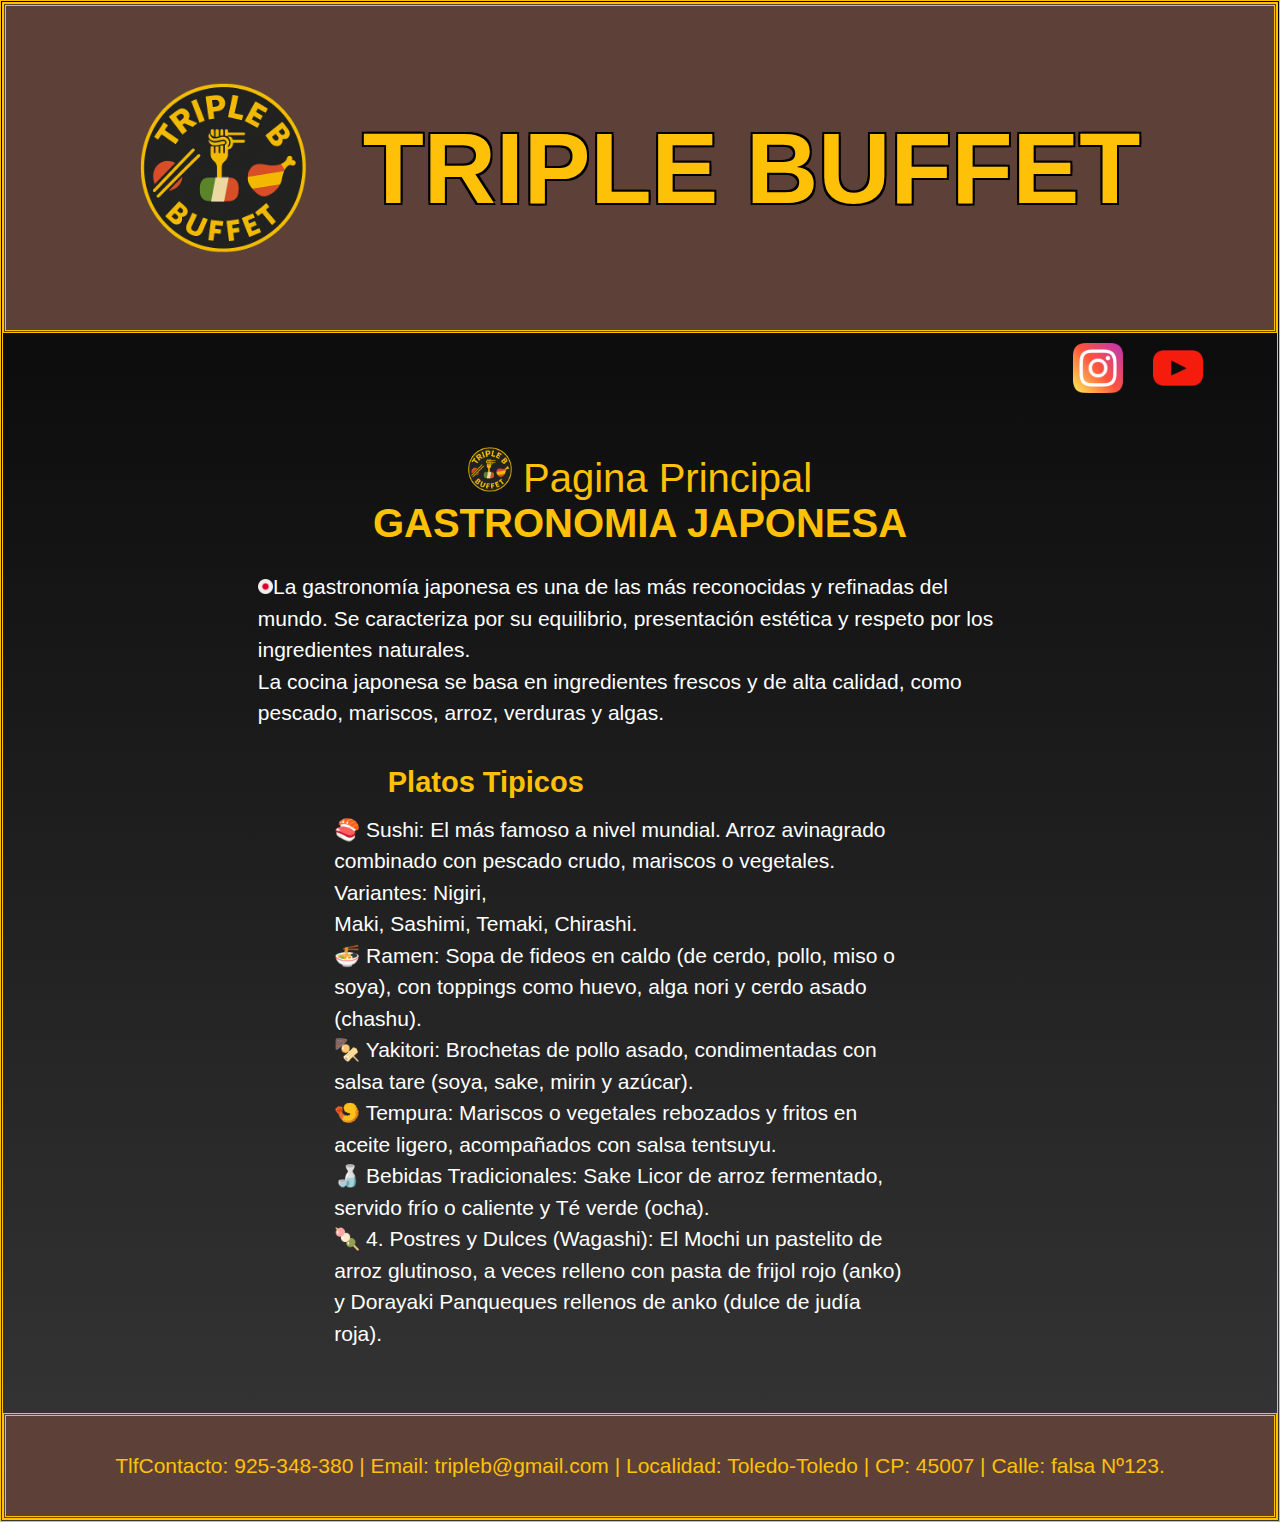
<file: paginaextra.html>
<!DOCTYPE html>
<html lang="es">
<head>
<!--referencia a archivo css, titulo pestaña e icono-->
    <meta charset="UTF-8"/>
    <link rel="stylesheet" href="styles.css"/>
    <link rel="icon" href="iconos/TRIPLE-B-ICONO.ico" type="image/x-icon"/>
    <title>Triple B - Buffet</title>
</head>

<body>
<!--encabezado y logotipo-->
<header>
<div class="encabezado">
    <img src="logotipo/logotipo.png" class="logo">
<!--primer titulo-->
    <h1 class="h1"> TRIPLE BUFFET </h1>
</div>
<!--botones a la derecha redes sociales-->
 <div class="redsocial">
     <a class="social1" href="https://www.instagram.com/morenokaiser/" target="_blank">
    <img src="iconos/instagram.png" alt="Ir a isntagram" width="50" />
     </a>
     <a class="social1" href="https://www.youtube.com/@DavidMoreno-ck4pj" target="_blank">
    <img src="iconos/youtube.png" alt="Ir a youtube" width="50"/>
    </a>
</div>
</header>


<main>
<nav>
    <ul class="ul">
        <li> 
        <a class="lista1" href="index.html"><img src="iconos/TRIPLE-B-ICONO.ico" alt="icono" class="iconos"> Pagina Principal </a>
        </li>
    </ul>
</nav>

<section>
    <h3 class="h3">GASTRONOMIA JAPONESA</h3>
         <article class="article">
                
                <p><img src="iconos/japon.png" alt="icono" class="iconosbanderas">La gastronomía japonesa es una de las más reconocidas y refinadas del mundo. Se caracteriza por su equilibrio, presentación estética y respeto por los ingredientes naturales.<br> 
                    La cocina japonesa se basa en ingredientes frescos y de alta calidad, como pescado, mariscos, arroz, verduras y algas.</p>

        <h2 class="h2">Platos Tipicos</h2>
                <p class="masp"></p>

<p class="masp">🍣 Sushi: El más famoso a nivel mundial. Arroz avinagrado combinado con pescado crudo, mariscos o vegetales. Variantes: Nigiri, <br> Maki, Sashimi, Temaki, Chirashi.</p>

<p class="masp">🍜 Ramen: Sopa de fideos en caldo (de cerdo, pollo, miso o soya), con toppings como huevo, alga nori y cerdo asado (chashu).</p>

<p class="masp">🍢 Yakitori: Brochetas de pollo asado, condimentadas con salsa tare (soya, sake, mirin y azúcar).</p>

<p class="masp">🍤 Tempura: Mariscos o vegetales rebozados y fritos en aceite ligero, acompañados con salsa tentsuyu.</p>

<p class="masp">🍶 Bebidas Tradicionales: Sake Licor de arroz fermentado, servido frío o caliente y Té verde (ocha).</p>

<p class="masp">🍡 4. Postres y Dulces (Wagashi): El Mochi un pastelito de arroz glutinoso, a veces relleno con pasta de frijol rojo (anko) <br> y Dorayaki Panqueques rellenos de anko (dulce de judía roja).</p>



         
            </article>
</section>
</main>
<footer class="footer">
        TlfContacto: 925-348-380    |   Email: tripleb@gmail.com    |   Localidad: Toledo-Toledo    |   CP: 45007   |   Calle: falsa Nº123. 
</footer>
</body>
</html>
</file>
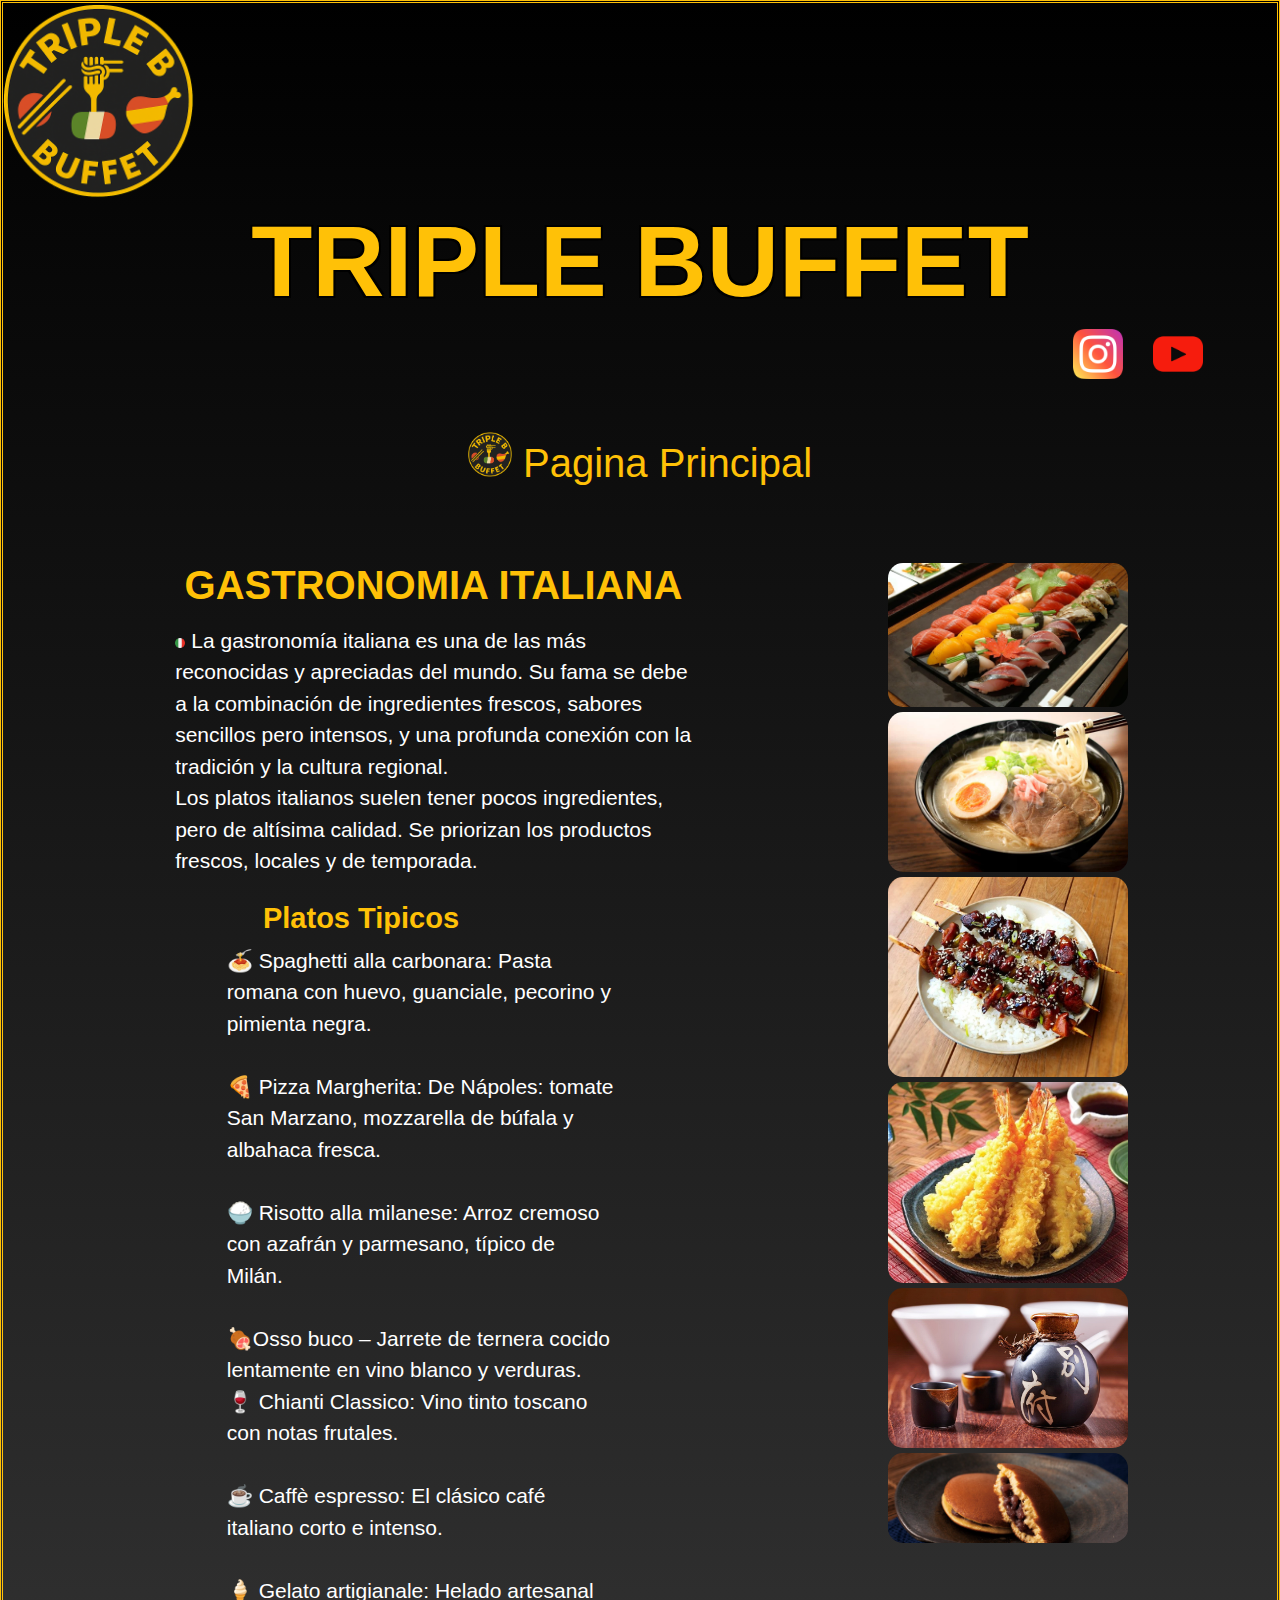
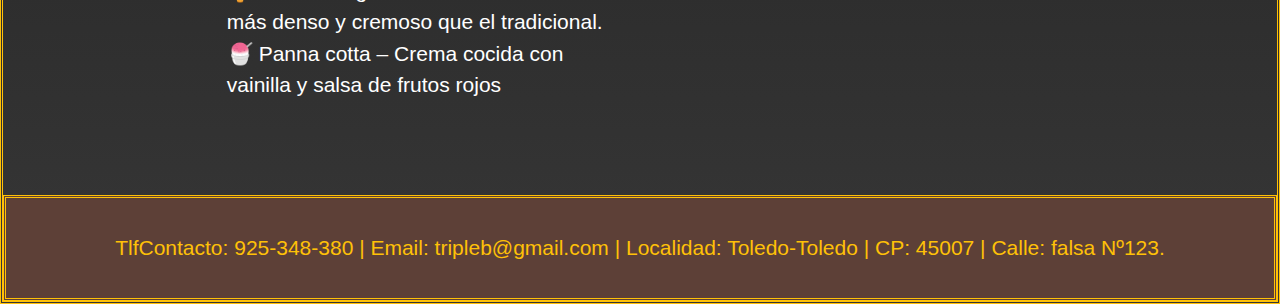
<file: paginaextraespaña.html>
<!DOCTYPE html>
<html lang="es">
<head>
<!--referencia a archivo css, titulo pestaña e icono-->
    <meta charset="UTF-8"/>
    <link rel="stylesheet" href="styles.css"/>
    <link rel="icon" href="iconos/TRIPLE-B-ICONO.ico" type="image/x-icon"/>
    <title>Triple B - Buffet</title>
</head>

<body>
<!--encabezado y logotipo-->
<header>
<div class="encabezadoespaña">
    <img src="logotipo/logotipo.png" class="logo">
<!--primer titulo-->
    <h1 class="h1"> TRIPLE BUFFET </h1>
</div>
<!--botones a la derecha redes sociales-->
 <div class="redsocial">
     <a class="social1" href="https://www.instagram.com/morenokaiser/" target="_blank">
    <img src="iconos/instagram.png" alt="Ir a isntagram" width="50" />
     </a>
     <a class="social1" href="https://www.youtube.com/@DavidMoreno-ck4pj" target="_blank">
    <img src="iconos/youtube.png" alt="Ir a youtube" width="50"/>
    </a>
</div>
</header>

<nav>
    <ul class="ul">
        <li> 
        <a class="lista1" href="index.html"><img src="iconos/TRIPLE-B-ICONO.ico" alt="icono" class="iconos"> Pagina Principal </a>
        </li>
    </ul>
</nav>

<main class="lateral">

<section >
    <h3 class="h3">GASTRONOMIA ITALIANA</h3>

<article class="article">

        <p><img src="iconos/italia.png" alt="icono" class="iconosbanderas"> La gastronomía italiana es una de las más reconocidas y apreciadas del mundo. Su fama se debe a la combinación de ingredientes frescos, sabores sencillos pero intensos, y una profunda conexión con la tradición y la cultura regional.
            <br>Los platos italianos suelen tener pocos ingredientes, pero de altísima calidad. Se priorizan los productos frescos, locales y de temporada.</p>

    <h2 class="h2">Platos Tipicos</h2>
    
        <p class="masp">🍝 Spaghetti alla carbonara: Pasta romana con huevo, guanciale, pecorino y pimienta negra.</p><br>
        <p class="masp">🍕 Pizza Margherita: De Nápoles: tomate San Marzano, mozzarella de búfala y albahaca fresca.</p><br>
        <p class="masp">🍚 Risotto alla milanese: Arroz cremoso con azafrán y parmesano, típico de Milán.</p><br>
        <p class="masp">🍖Osso buco – Jarrete de ternera cocido lentamente en vino blanco y verduras.<br>
        <p class="masp">🍷 Chianti Classico: Vino tinto toscano con notas frutales.</p><br>
        <p class="masp">☕ Caffè espresso: El clásico café italiano corto e intenso.</p><br>
        <p class="masp">🍦 Gelato artigianale: Helado artesanal más denso y cremoso que el tradicional.</p>
        <p class="masp">🍧 Panna cotta – Crema cocida con vainilla y salsa de frutos rojos</p>
        

</article>
</section>

<aside>
<img src="imagenes japonesa/sushi.jpg" class="comida">
<img src="imagenes japonesa/ramen.jpg" class="comida">
<img src="imagenes japonesa/yakitori.jpg" class="comida">
<img src="imagenes japonesa/tempura.jpg" class="comida">
<img src="imagenes japonesa/sake.jpg" class="comida">
<img src="imagenes japonesa/dorayaki.jpg" class="comida">
</aside>

</main>
<footer class="footer">
        TlfContacto: 925-348-380    |   Email: tripleb@gmail.com    |   Localidad: Toledo-Toledo    |   CP: 45007   |   Calle: falsa Nº123. 
</footer>
</body>
</html>
</file>
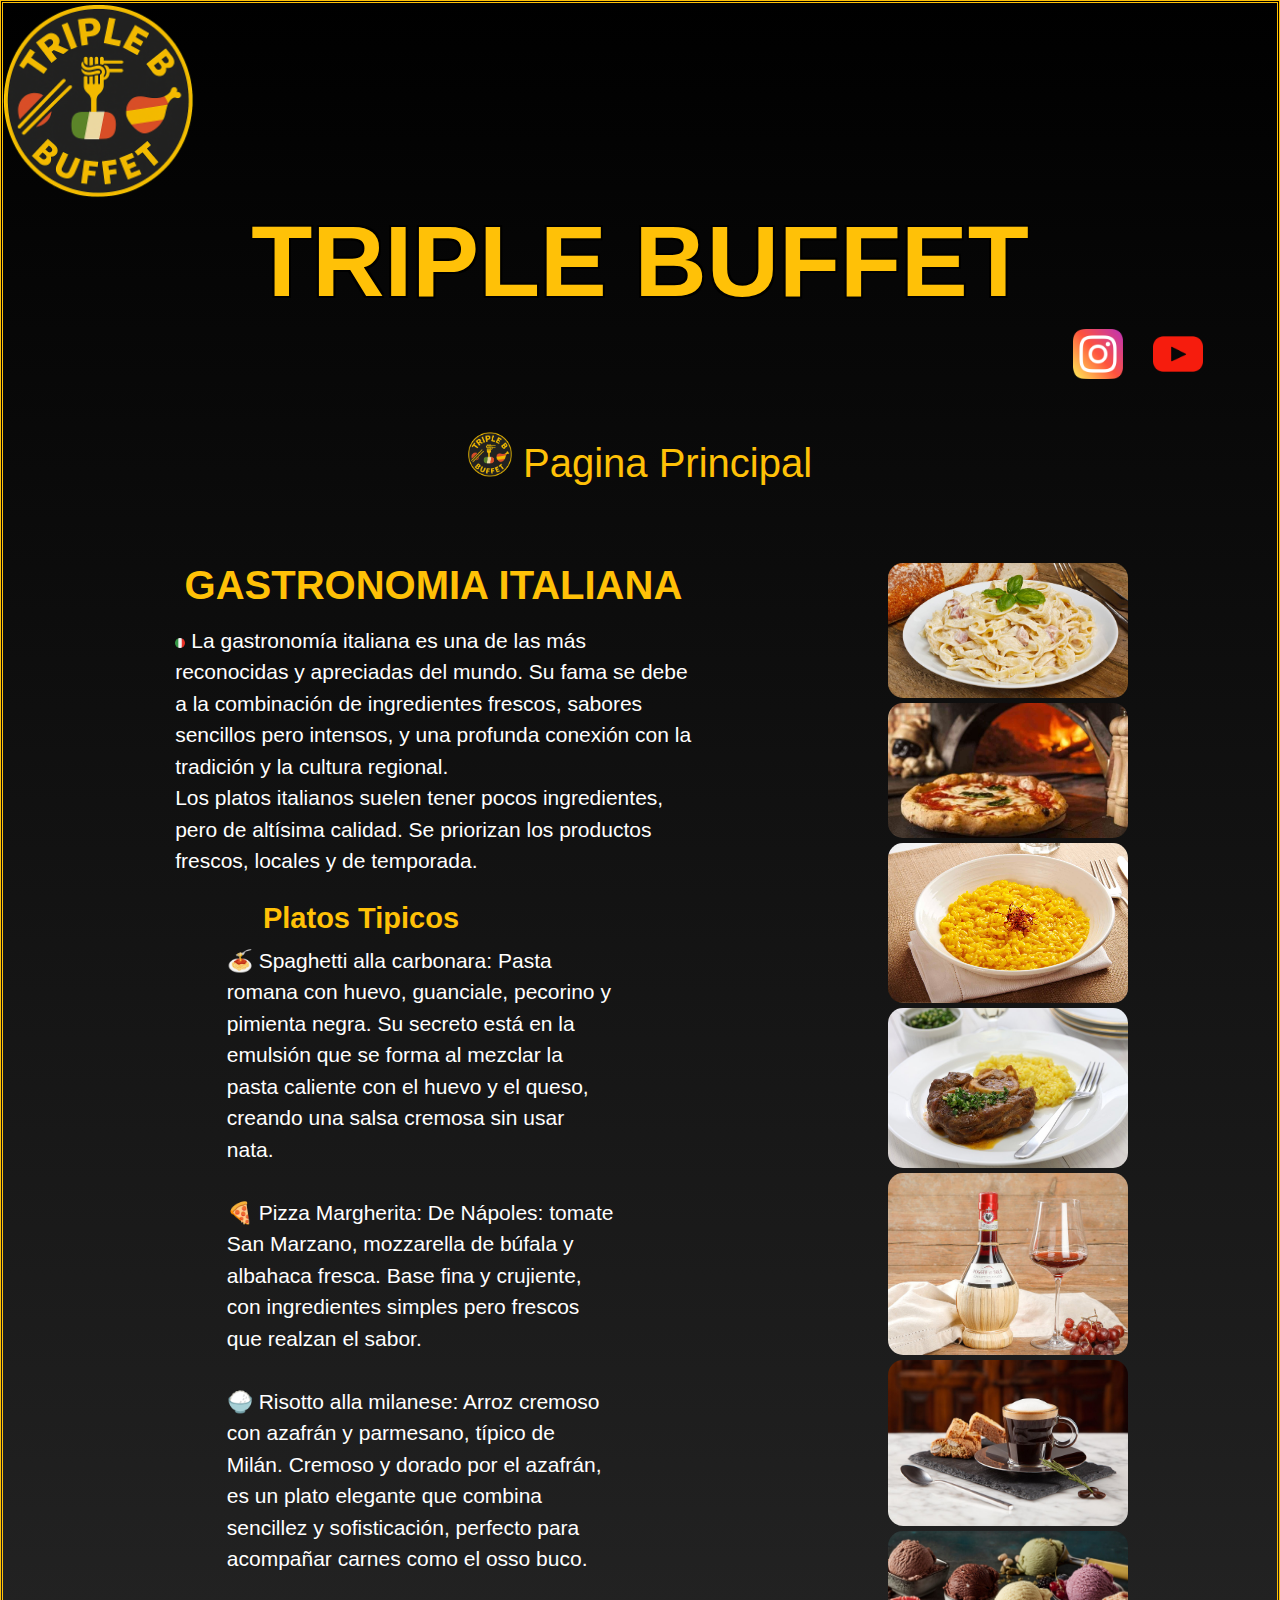
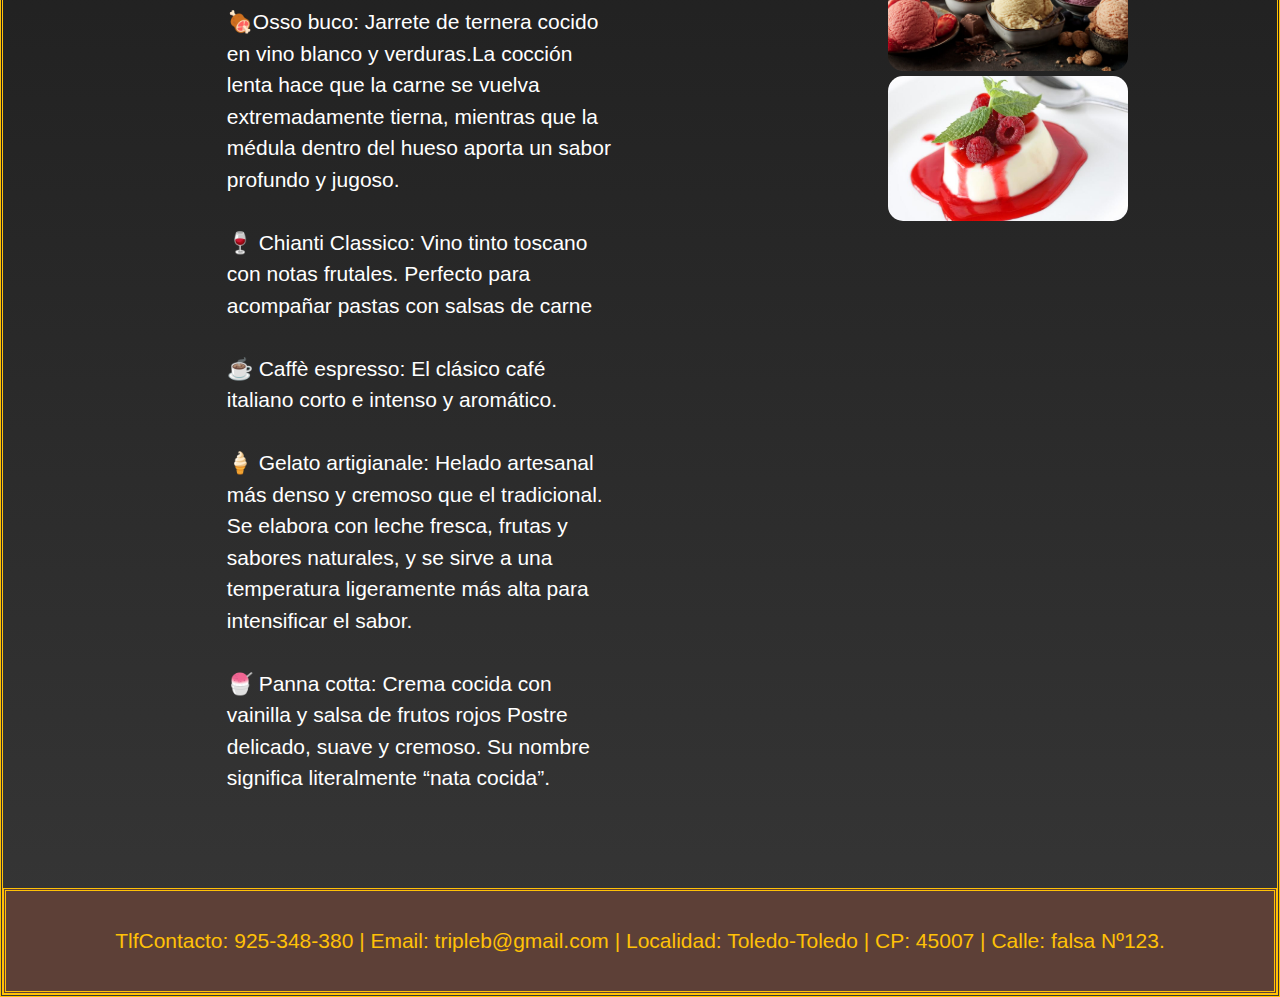
<file: paginaextraitalia.html>
<!DOCTYPE html>
<html lang="es">
<head>
<!--referencia a archivo css, titulo pestaña e icono-->
    <meta charset="UTF-8"/>
    <link rel="stylesheet" href="styles.css"/>
    <link rel="icon" href="iconos/TRIPLE-B-ICONO.ico" type="image/x-icon"/>
    <title>Triple B - Buffet</title>
</head>

<body>
<!--encabezado y logotipo-->
<header>
<div class="encabezadoitalia">
    <img src="logotipo/logotipo.png" class="logo">
<!--primer titulo-->
    <h1 class="h1"> TRIPLE BUFFET </h1>
</div>
<!--botones a la derecha redes sociales-->
 <div class="redsocial">
     <a class="social1" href="https://www.instagram.com/morenokaiser/" target="_blank">
    <img src="iconos/instagram.png" alt="Ir a isntagram" width="50" />
     </a>
     <a class="social1" href="https://www.youtube.com/@DavidMoreno-ck4pj" target="_blank">
    <img src="iconos/youtube.png" alt="Ir a youtube" width="50"/>
    </a>
</div>
</header>

<nav>
    <ul class="ul">
        <li> 
        <a class="lista1" href="index.html"><img src="iconos/TRIPLE-B-ICONO.ico" alt="icono" class="iconos"> Pagina Principal </a>
        </li>
    </ul>
</nav>

<main class="lateral">

<section >
    <h3 class="h3">GASTRONOMIA ITALIANA</h3>

<article class="article">

        <p><img src="iconos/italia.png" alt="icono" class="iconosbanderas"> La gastronomía italiana es una de las más reconocidas y apreciadas del mundo. Su fama se debe a la combinación de ingredientes frescos, sabores sencillos pero intensos, y una profunda conexión con la tradición y la cultura regional.
            <br>Los platos italianos suelen tener pocos ingredientes, pero de altísima calidad. Se priorizan los productos frescos, locales y de temporada.</p>

    <h2 class="h2">Platos Tipicos</h2>
    
        <p class="masp">🍝 Spaghetti alla carbonara: Pasta romana con huevo, guanciale, pecorino y pimienta negra. Su secreto está en la emulsión que se forma al mezclar la pasta caliente con el huevo y el queso, creando una salsa cremosa sin usar nata.</p><br>
        <p class="masp">🍕 Pizza Margherita: De Nápoles: tomate San Marzano, mozzarella de búfala y albahaca fresca. Base fina y crujiente, con ingredientes simples pero frescos que realzan el sabor.</p><br>
        <p class="masp">🍚 Risotto alla milanese: Arroz cremoso con azafrán y parmesano, típico de Milán. Cremoso y dorado por el azafrán, es un plato elegante que combina sencillez y sofisticación, perfecto para acompañar carnes como el osso buco.</p><br>
        <p class="masp">🍖Osso buco: Jarrete de ternera cocido en vino blanco y verduras.La cocción lenta hace que la carne se vuelva extremadamente tierna, mientras que la médula dentro del hueso aporta un sabor profundo y jugoso.</p><br>
        <p class="masp">🍷 Chianti Classico: Vino tinto toscano con notas frutales. Perfecto para acompañar pastas con salsas de carne</p><br>
        <p class="masp">☕ Caffè espresso: El clásico café italiano corto e intenso y aromático.</p><br>
        <p class="masp">🍦 Gelato artigianale: Helado artesanal más denso y cremoso que el tradicional. Se elabora con leche fresca, frutas y sabores naturales, y se sirve a una temperatura ligeramente más alta para intensificar el sabor.</p><br>
        <p class="masp">🍧 Panna cotta: Crema cocida con vainilla y salsa de frutos rojos Postre delicado, suave y cremoso. Su nombre significa literalmente “nata cocida”.</p>
        

</article>
</section>

<aside>
<img src="imagenes_italiana/carbonara.jpg" class="comida">
<img src="imagenes_italiana/pizza.jpg" class="comida">
<img src="imagenes_italiana/arroz.jpg" class="comida">
<img src="imagenes_italiana/oso.jpg" class="comida">
<img src="imagenes_italiana/vino.jpg" class="comida">
<img src="imagenes_italiana/cafe.jpg" class="comida">
<img src="imagenes_italiana/helado.jpg" class="comida">
<img src="imagenes_italiana/panna.jpg" class="comida">
</aside>

</main>
<footer class="footer">
        TlfContacto: 925-348-380    |   Email: tripleb@gmail.com    |   Localidad: Toledo-Toledo    |   CP: 45007   |   Calle: falsa Nº123. 
</footer>
</body>
</html>
</file>
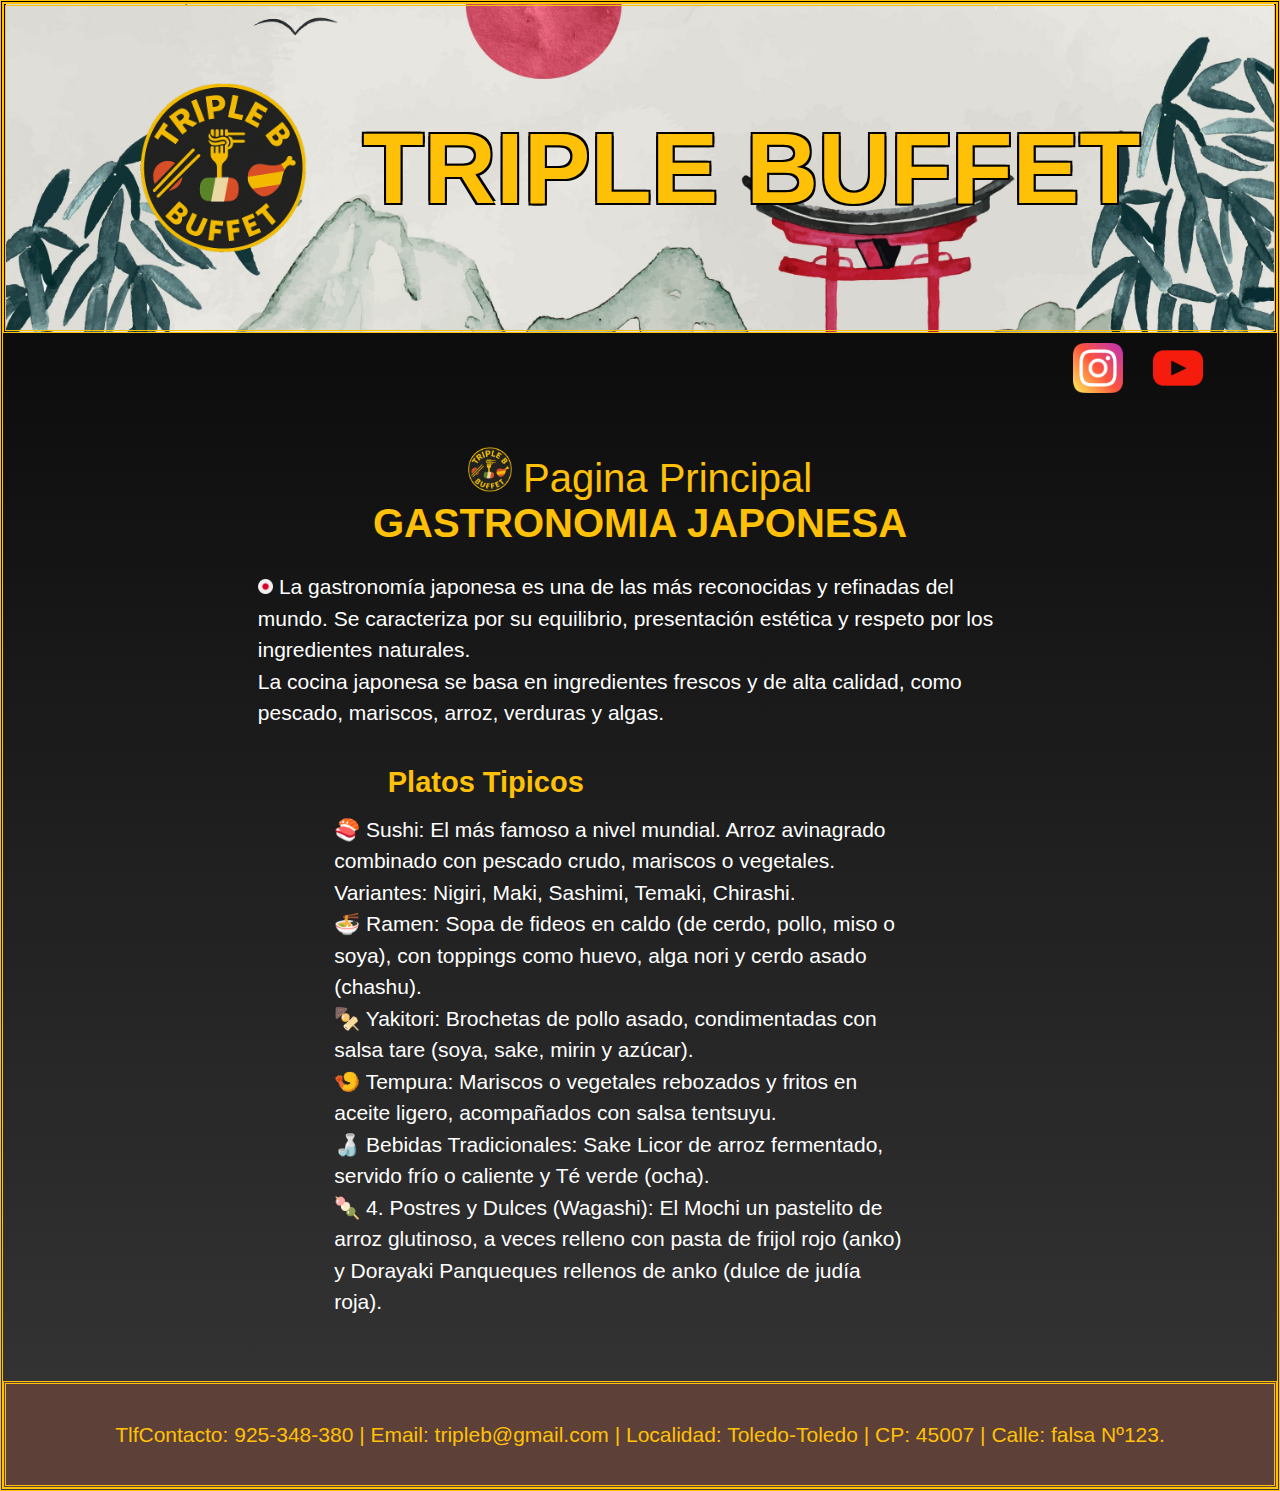
<file: paginaextrajapon.html>
<!DOCTYPE html>
<html lang="es">
<head>
<!--referencia a archivo css, titulo pestaña e icono-->
    <meta charset="UTF-8"/>
    <link rel="stylesheet" href="styles.css"/>
    <link rel="icon" href="iconos/TRIPLE-B-ICONO.ico" type="image/x-icon"/>
    <title>Triple B - Buffet</title>
</head>

<body>
<!--encabezado y logotipo-->
<header>
<div class="encabezadojapon">
    <img src="logotipo/logotipo.png" class="logo">
<!--primer titulo-->
    <h1 class="h1"> TRIPLE BUFFET </h1>
</div>
<!--botones a la derecha redes sociales-->
 <div class="redsocial">
     <a class="social1" href="https://www.instagram.com/morenokaiser/" target="_blank">
    <img src="iconos/instagram.png" alt="Ir a isntagram" width="50" />
     </a>
     <a class="social1" href="https://www.youtube.com/@DavidMoreno-ck4pj" target="_blank">
    <img src="iconos/youtube.png" alt="Ir a youtube" width="50"/>
    </a>
</div>
</header>


<main>
<nav>
    <ul class="ul">
        <li> 
        <a class="lista1" href="index.html"><img src="iconos/TRIPLE-B-ICONO.ico" alt="icono" class="iconos"> Pagina Principal </a>
        </li>
    </ul>
</nav>

<section>
    <h3 class="h3">GASTRONOMIA JAPONESA</h3>
         <article class="article">
                
                <p><img src="iconos/japon.png" alt="icono" class="iconosbanderas"> La gastronomía japonesa es una de las más reconocidas y refinadas del mundo. Se caracteriza por su equilibrio, presentación estética y respeto por los ingredientes naturales.<br> 
                    La cocina japonesa se basa en ingredientes frescos y de alta calidad, como pescado, mariscos, arroz, verduras y algas.</p>

        <h2 class="h2">Platos Tipicos</h2>
                <p class="masp"></p>

<p class="masp">🍣 Sushi: El más famoso a nivel mundial. Arroz avinagrado combinado con pescado crudo, mariscos o vegetales. Variantes: Nigiri, Maki, Sashimi, Temaki, Chirashi.</p>

<p class="masp">🍜 Ramen: Sopa de fideos en caldo (de cerdo, pollo, miso o soya), con toppings como huevo, alga nori y cerdo asado (chashu).</p>

<p class="masp">🍢 Yakitori: Brochetas de pollo asado, condimentadas con salsa tare (soya, sake, mirin y azúcar).</p>

<p class="masp">🍤 Tempura: Mariscos o vegetales rebozados y fritos en aceite ligero, acompañados con salsa tentsuyu.</p>

<p class="masp">🍶 Bebidas Tradicionales: Sake Licor de arroz fermentado, servido frío o caliente y Té verde (ocha).</p>

<p class="masp">🍡 4. Postres y Dulces (Wagashi): El Mochi un pastelito de arroz glutinoso, a veces relleno con pasta de frijol rojo (anko) y Dorayaki Panqueques rellenos de anko (dulce de judía roja).</p>



         
            </article>
</section>
</main>
<footer class="footer">
        TlfContacto: 925-348-380    |   Email: tripleb@gmail.com    |   Localidad: Toledo-Toledo    |   CP: 45007   |   Calle: falsa Nº123. 
</footer>
</body>
</html>
</file>
<file: styles.css>
* {
  margin: 0;
  padding: 0;
  box-sizing: border-box;
}

body {
  font-family: "Britannic Bold", sans-serif;
  background: linear-gradient(to bottom, #000000, #252525ea);
  font-size: 21px;
  border-style:double;
  border-color: #FFC107;
}
/*header*/
.encabezado {
  background: #5D4037;
  display: flex;               /* activa flexbox */
  align-items: center;         /* alinea verticalmente al centro */
  justify-content: center;     /* centra horizontalmente */
  padding: 6%;
  border-style:double;
  border-color: #FFC107;
}
.encabezadojapon {
  background-image: url("imagenes japonesa/japonhead.jpg"); /* Imagen de fondo */
  background-size: cover;       /* La imagen cubre todo el header */
  background-position: center;  /* Centra la imagen */
  background-repeat: no-repeat; /* Evita que se repita */
  display: flex;               /* activa flexbox */
  align-items: center;         /* alinea verticalmente al centro */
  justify-content: center;     /* centra horizontalmente */
  padding: 6%;
  border-style:double;
  border-color: #FFC107;
}

    /*titulo grande pagina*/
.h1 {
  text-align: center;
  align-content: center;
  color: #FFC107;
  font-size: 100px;
  margin: 0;
  text-shadow: /*añado sombreado en todas las direciones para que destaque en los fondos*/
    -2px -2px 0 #000,  
     2px -2px 0 #000,
    -2px  2px 0 #000,
     2px  2px 0 #000;
}

.logo{
  width: 20%;
  height: 20%;
  padding-right: 5%;
}

    /*redes sociales boton 1 con hover*/
.redsocial {
  display: flex;
  justify-content: flex-end; /* mueve todo a la derecha */
  gap: 10px; /* separación entre botones */
  padding-right: 5%;
}
.social1 {
  text-align: right;
  border-radius: 10px;
  transition: 0.3s;
  padding: 10px;
}
.social1:hover {
  transform: scale(1.05); /* aumenta el tamaño al pasar el raton */
  box-shadow: 0 0 10px rgba(0,0,0,0.3);
}

    /*nav lista de navegacion*/
.ul {
  text-align: center;

}
.lista1 {
  gap: 20px; 
  display:inline-block;
  text-decoration: none; /* quita el subrayado */
  padding-top: 3%;
  font-size: 40px;
}
.lista1:link {  /*link sin visitar*/
  color: #FFC107;
}
.lista1:visited { /*link visitado*/
  color: #FFC107;
}
.lista1:hover { /* raton sobre link */
  color: #ff8b07;
}
.lista1:active {  /* link selecionado */
  color: #FFC107;
}

.iconos {
  width: 8%;
}
.iconosbanderas {
  width: 2%
}
.iconos3 {
  width: 4%;
}
 /*section 1*/

    /*titulo secion1*/
.h2 {
  text-align: left;
  color: #FFC107;
  font-size: 29px;
  padding-top: 5%;
  padding-bottom: 2%;
  padding-left: 17%;
}
    /*parrafo secion 1*/
.article {
  font-family: "Bahnschrif", sans-serif;
  line-height: 150%;
  color: #ffffff;
  text-align:left;
  padding-left: 20%;
  padding-right: 20%;
  padding-bottom: 5%
}
.article .masp {
  padding-left: 10%;
  padding-right: 15%;
}

/*video*/
.video {
  display: flex;               /* activa flexbox */
  justify-content: center;     /* centra horizontalmente */
  align-items: center;         /* centra verticalmente si hay altura */
  padding-bottom: 5%;
  text-align: center;
}
.video iframe { 
  width: 50%;                  /* ocupa el 80% del ancho del contenedor */
  max-width: 100%;            /* no crece más de 800px */
  aspect-ratio: 16 / 9;        /* mantiene proporción de video */
}

/*titulo cartas*/
.h3 {
  text-align: center;
  color: #FFC107;
  padding-bottom: 2%;
  font-size: 40px;
}

/*lista de cartas*/
.lista2 {
  display: flex; 
  justify-content: center; 
  text-decoration: none; /* quita el subrayado */
  font-size: 29px;
  padding: 2%;
}
.lista2:link {
  color: #FFC107; /*link sin visitar*/
}
.lista2:visited { /*link visitado*/
  color: #FFC107;
}
.lista2:hover { /* raton sobre link */
  color: #ff8b07;
}
.lista2:active { /* link selecionado */
  color: #FFC107;
}

/*lista de imagenes*/
.local {
  align-items: center;
  max-width: 20%;
  padding-top: 4%;
  padding-bottom: 6%;
}

/*pie de pagina*/
.footer {
  text-align: center; 
  white-space: normal; /*Mantiene todos los espacios como los tengo en html*/
  color: #FFC107;
  background: #5D4037;
  padding: 3%;
  border-style:double;
  border-color: #FFC107;
}

.comida{
  width:80%;
  max-width: 100%;
  border-radius: 15px;
}

.lateral {
  display: flex;
  gap: 1.5rem;            /* espacio entre article y aside */
  align-items: flex-start;/* alinea arriba */
  padding-bottom: 4%;
  padding-right: 7%;
  padding-top: 6%;
}

/* article ocupa el espacio disponible */
.lateral article {
  flex: 1 1 auto;
  min-width: 0;           /* evita overflow en elementos largos */
}

/* aside con ancho fijo */
.lateral aside {
  flex: 0 0 300px;        /* ancho fijo (ajusta) */
}

/* comportamiento responsive: apilar en pantallas pequeñas */
@media (max-width: 768px) {
  .lateral {
    flex-direction: column;
  }
  .lateral aside {
    flex: 0 0 auto;
    width: 100%;
  }
}
</file>
